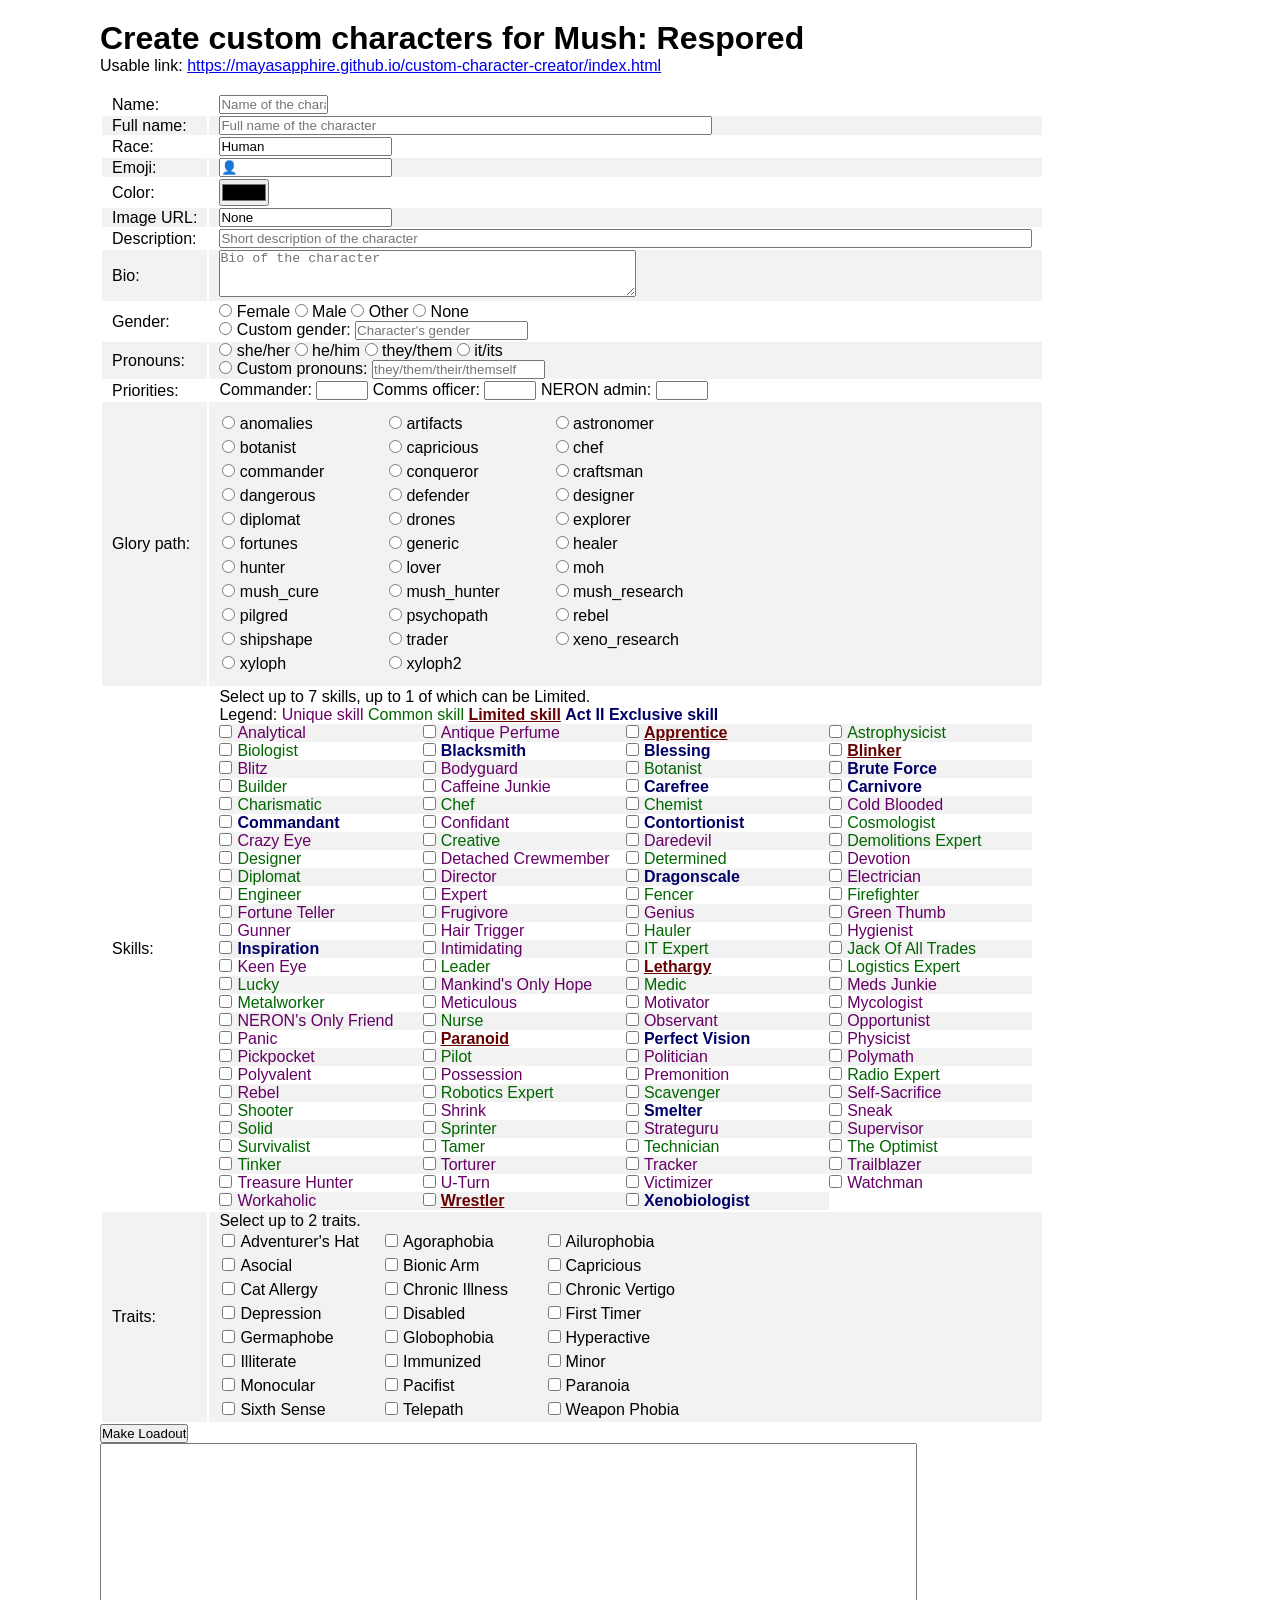
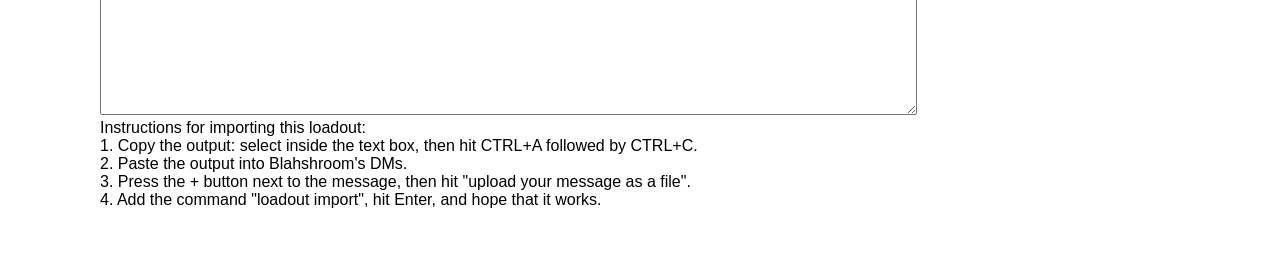
<file: index.html>
<!doctype html>
<html lang="en">
<head>
    <meta charset="utf-8">
    <title>
        Custom Character Creator
    </title>
    <link rel="stylesheet" href="styles.css">
    
    <script src="glory-paths.js" defer></script>
    <script src="script.js" defer></script>
</head>
<body>
    <h1>
        Create custom characters for Mush: Respored
    </h1>
    <p>
        Usable link: <a href="https://mayasapphire.github.io/custom-character-creator/index.html">https://mayasapphire.github.io/custom-character-creator/index.html</a> <br><br>
        
        <form id="theForm" action="#" onsubmit="event.preventDefault(); makeLoadout();">
            <table>
                <tr>
                    <td><label for="name">Name: </label></td>
                    <td><input type="text" name="name" id="name" placeholder="Name of the character" size="12"></td>
                </tr>

                <tr>
                    <td><label for="name_full">Full name: </label></td>
                    <td><input type="text" name="name_full" id="name_full" placeholder="Full name of the character" size="60"></td>
                </tr>
                
                <tr>
                    <td><label for="race">Race: </label></td>
                    <td><input type="text" name="race" id="race" placeholder="Race of the character" value="Human" size="20"></td>
                </tr>

                <tr>
                    <td><label for="emoji">Emoji: </label></td>
                    <td><input type="text" name="emoji" id="emoji" placeholder="Emoji for the character" value="👤"></td>
                </tr>

                <tr>
                    <td><label for="color">Color: </label></td>
                    <td><input type="color" name="color" id="color"></td>
                </tr>

                <tr>
                    <td><label for="image_url">Image URL: </label></td>
                    <td><input type="text" name="image_url" id="image_url" placeholder="Link to the image" value="None"></td>
                </tr>

                <tr>
                    <td><label for="desc">Description: </label></td>
                    <td><input type="text" name="desc" id="desc" placeholder="Short description of the character" size="100"></td>
                </tr>

                <tr>
                    <td><label for="bio">Bio: </label></td>
                    <td><textarea name="bio" id="bio" placeholder="Bio of the character" rows="3" cols = "50"></textarea></td>
                </tr>

                <tr>
                    <td><label>Gender: </label></td>
                    <td>
                        <input type="radio" name="gender" id="gender_female" value="female">
                        <label for="gender_female">Female </label>
                        <input type="radio" name="gender" id="gender_male" value="male">
                        <label for="gender_male">Male </label>
                        <input type="radio" name="gender" id="gender_other" value="other">
                        <label for="gender_other">Other </label>
                        <input type="radio" name="gender" id="gender_none" value="none">
                        <label for="gender_none">None </label>
                        <br>
                        <input type="radio" name="gender" id="gender_custom" value="gender_custom">
                        <label for="gender_custom">Custom gender: </label>
                        <input type="text" name="gender_custom" id="gender_custom_txt" placeholder="Character's gender">
                    </td>
                </tr>
                
                <tr>
                    <td><label>Pronouns: </label></td>
                    <td>
                        <input type="radio" name="pronouns" id="pronouns_she/her" value="she/her">
                        <label for="pronouns_she/her">she/her</label>
                        <input type="radio" name="pronouns" id="pronouns_he/him" value="he/him">
                        <label for="pronouns_he/him">he/him</label>
                        <input type="radio" name="pronouns" id="pronouns_they/them" value="they/them">
                        <label for="pronouns_they/them">they/them</label>
                        <input type="radio" name="pronouns" id="pronouns_it/it/its/itself" value="it/it/its/itself">
                        <label for="pronouns_it/it/its/itself">it/its</label>
                        <br>
                        <input type="radio" name="pronouns" id="pronouns_custom" value="pronouns_custom">
                        <label for="pronouns_custom">Custom pronouns: </label>
                        <input type="text" name="pronouns_custom" id="pronouns_custom_txt" placeholder="they/them/their/themself">
                    </td>
                </tr>

                <tr>
                    <td>Priorities: </td>
                        
                    <td>
                        <label for="commander_priority">Commander: </label>
                        <input type="number" name="commander_priority" id="commander_priority" min="1" max="100">
                        <label for="comms_priority">Comms officer: </label>
                        <input type="number" name="comms_priority" id="comms_priority" min="1" max="100">
                        <label for="neron_priority">NERON admin: </label>
                        <input type="number" name="neron_priority" id="neron_priority" min="1" max="100">
                    </td>
                </tr>

                <tr>
                    <td><label>Glory path: </label></td>
                    <td id="glory_path_container">
                        <!-- This container will be dynamically populated by glory-paths.js -->
                    </td>   
                </tr>
                <tr>
                    <td><label>Skills: </label></td>
                    <td>Select up to 7 skills, up to 1 of which can be Limited. <br>
                        Legend: <span class="unique-skill">Unique skill</span> 
                        <span class="common-skill">Common skill</span> 
                        <span class="limited-skill">Limited skill</span>
                        <span class="exclusive-skill">Act II Exclusive skill</span>
                        <script src="skills.js" defer></script>
                        <div id="skills-container"></div>
                    </td>
                </tr>
                <tr>
                    <td><label>Traits: </label></td>
                    <td>Select up to 2 traits.<div id="traits-container"></div></td>
                    <script src="traits.js" defer></script>
                </tr>
                
            
            </table>
            <input type="submit" value="Make Loadout">    
            <br>
            <ul id="problems" class="error"></ul>
            <textarea id="Output" rows="18" cols="100"></textarea>
            <br>
            Instructions for importing this loadout: <br>
            1.  Copy the output: select inside the text box, then hit CTRL+A followed by CTRL+C.<br>
            2.  Paste the output into Blahshroom's DMs.<br>
            3.  Press the + button next to the message, then hit "upload your message as a file". <br>
            4.  Add the command "loadout import", hit Enter, and hope that it works.<br>
        </form> 
</body>
</html>
</file>
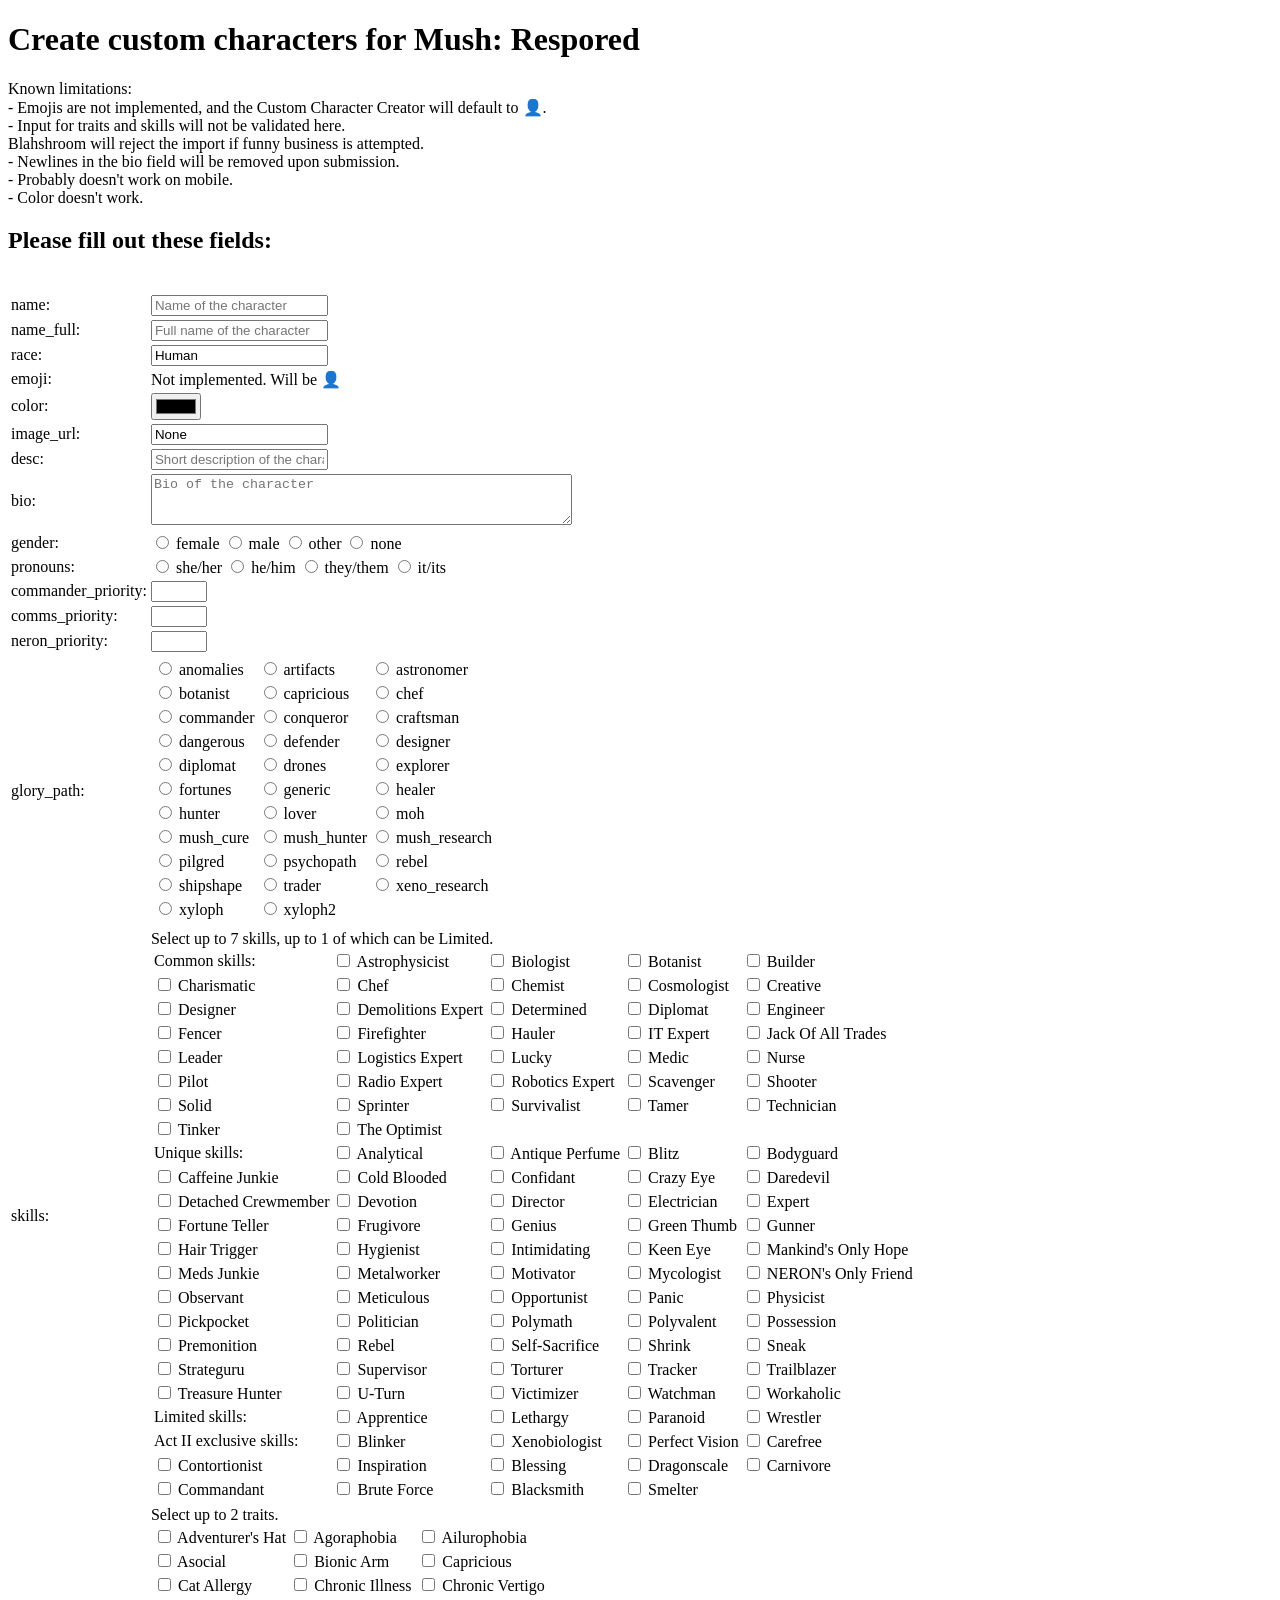
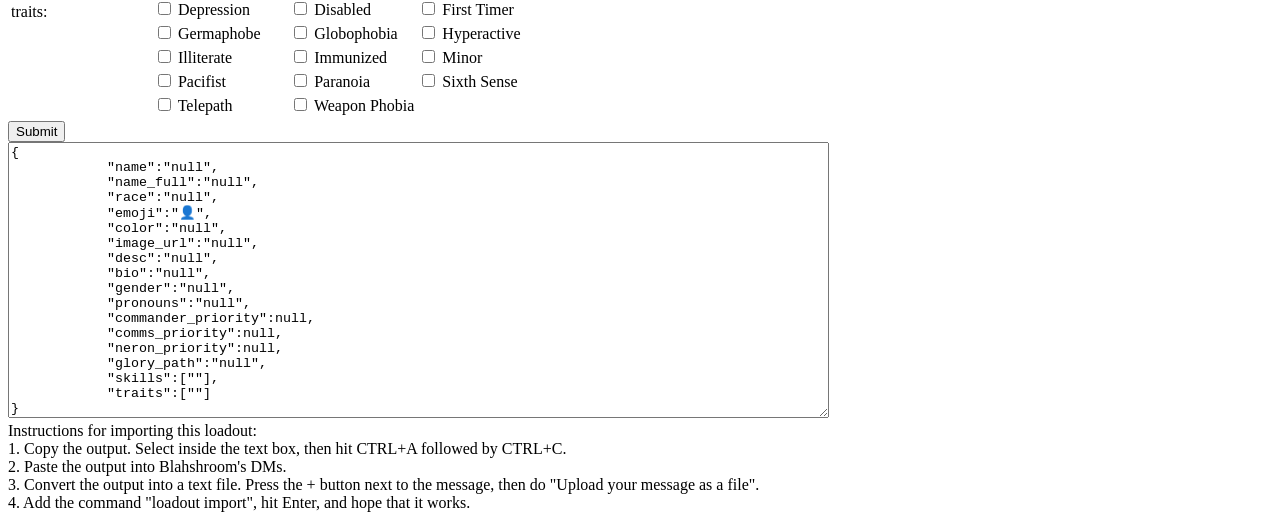
<file: customcharacters.html>
<!doctype html>
<html>
    <head>
        <title>
            Custom Character Creator
        </title>
    </head>
    <body>
        <h1>
            Create custom characters for Mush: Respored
        </h1>
        <p>
            Known limitations:<br>
            - Emojis are not implemented, and the Custom Character Creator will default to 👤. <br>
            - Input for traits and skills will not be validated here.<br>
                Blahshroom will reject the import if funny business is attempted. <br>
            - Newlines in the bio field will be removed upon submission.<br>
            - Probably doesn't work on mobile.<br>
            - Color doesn't work.<br>
            <form>
                <h2>Please fill out these fields:</h2> 
                <table>
                    <tr>
                        <td><label for="name">name: </label></td>
                        <td><input type="text" name="name" placeholder="Name of the character" required></td>
                    </tr>

                    <tr>
                        <td><label for="name_full">name_full: </label></td>
                        <td><input type="text" name="name_full" placeholder="Full name of the character" required></td>
                    </tr>
                    
                    <tr>
                        <td><label for="race">race: </label></td>
                        <td><input type="text" name="race" placeholder="Race of the character" required value="Human"></td>
                    </tr>

                    <tr>
                        <td><label for="emoji">emoji: </label></td>
                        <td>Not implemented. Will be 👤</td>
                    </tr>

                    <tr>
                        <td><label for="color">color: </label></td>
                        <td><input type="color" name="color" required></td>
                    </tr>

                    <tr>
                        <td><label for="image_url">image_url: </label></td>
                        <td><input type="text" name="image_url" placeholder="Link to the image" required value="None"></td>
                    </tr>

                    <tr>
                        <td><label for="desc">desc: </label></td>
                        <td><input type="text" name="desc" placeholder="Short description of the character"></td>
                    </tr>

                    <tr>
                        <td><label for="bio">bio: </label></td>
                        <td><textarea name="bio" placeholder="Bio of the character" rows="3" cols = "50"></textarea></td>
                    </tr>

                    <tr>
                        <td><label for="gender">gender: </label></td>
                        <td>
                            <input type="radio" name="gender" value="female">
                            <label for="gender">female</label>
                            <input type="radio" name="gender" value="male">
                            <label for="gender">male</label>
                            <input type="radio" name="gender" value="other">
                            <label for="gender">other</label>
                            <input type="radio" name="gender" value="none">
                            <label for="gender">none</label>
                        </td>
                    </tr>
                    
                    <tr>
                        <td><label for="pronouns">pronouns: </label></td>
                        <td>
                            <input type="radio" name="pronouns" value="she/her">
                            <label for="pronouns">she/her</label>
                            <input type="radio" name="pronouns" value="he/him">
                            <label for="pronouns">he/him</label>
                            <input type="radio" name="pronouns" value="they/them">
                            <label for="pronouns">they/them</label>
                            <input type="radio" name="pronouns" value="it/it/its/itself">
                            <label for="pronouns">it/its</label>
                        </td>
                    </tr>

                    <tr>
                        <td><label for="gender">commander_priority: </label></td>
                        <td><input type="number" name="commander_priority" min="1" max="100" required></td>
                    </tr>

                    <tr>
                        <td><label for="comms_priority">comms_priority: </label></td>
                        <td><input type="number" name="comms_priority" min="1" max="100" required></td>
                    </tr>

                    <tr>
                        <td><label for="neron_priority">neron_priority: </label></td>
                        <td><input type="number" name="neron_priority" min="1" max="100" required></td>
                    </tr>

                    <tr>
                        <td><label for="glory_path">glory_path: </label></td>
                        <td>
                            <table>
                                <tr>
                                    <td><input type="radio" name="glory_path" value="anomalies">
                                        <label for="glory_path">anomalies</label><br></td>
                                    <td><input type="radio" name="glory_path" value="artifacts">
                                        <label for="glory_path">artifacts</label><br></td>
                                    <td><input type="radio" name="glory_path" value="astronomer">
                                        <label for="glory_path">astronomer</label><br></td>
                                </tr>
                                <tr>
                                    <td><input type="radio" name="glory_path" value="botanist">
                                        <label for="glory_path">botanist</label><br></td>
                                    <td><input type="radio" name="glory_path" value="capricious">
                                        <label for="glory_path">capricious</label><br></td>
                                    <td><input type="radio" name="glory_path" value="chef">
                                        <label for="glory_path">chef</label><br></td>
                                </tr>
                                <tr>
                                    <td><input type="radio" name="glory_path" value="commander">
                                        <label for="glory_path">commander</label></td>
                                    <td><input type="radio" name="glory_path" value="conqueror">
                                        <label for="glory_path">conqueror</label><br></td>
                                    <td><input type="radio" name="glory_path" value="craftsman">
                                        <label for="glory_path">craftsman</label><br></td>
                                </tr>
                                <tr>
                                    <td><input type="radio" name="glory_path" value="dangerous">
                                        <label for="glory_path">dangerous</label><br></td>
                                    <td><input type="radio" name="glory_path" value="defender">
                                        <label for="glory_path">defender</label><br></td>
                                    <td><input type="radio" name="glory_path" value="designer">
                                        <label for="glory_path">designer</label><br></td>
                                </tr>
                                <tr>
                                    <td><input type="radio" name="glory_path" value="diplomat">
                                        <label for="glory_path">diplomat</label><br></td>
                                    <td><input type="radio" name="glory_path" value="drones">
                                        <label for="glory_path">drones</label><br></td>
                                    <td><input type="radio" name="glory_path" value="explorer">
                                        <label for="glory_path">explorer</label><br></td>
                                </tr>
                                <tr>
                                    <td><input type="radio" name="glory_path" value="fortunes">
                                        <label for="glory_path">fortunes</label><br></td>
                                    <td><input type="radio" name="glory_path" value="generic">
                                        <label for="glory_path">generic</label><br></td>
                                    <td><input type="radio" name="glory_path" value="healer">
                                        <label for="glory_path">healer</label><br></td>
                                </tr>
                                <tr>
                                    <td><input type="radio" name="glory_path" value="hunter">
                                        <label for="glory_path">hunter</label><br></td>
                                    <td><input type="radio" name="glory_path" value="lover">
                                        <label for="glory_path">lover</label><br></td>
                                    <td><input type="radio" name="glory_path" value="moh">
                                        <label for="glory_path">moh</label></td>
                                </tr>
                                <tr>
                                    <td><input type="radio" name="glory_path" value="mush_cure">
                                        <label for="glory_path">mush_cure</label><br></td>
                                    <td><input type="radio" name="glory_path" value="mush_hunter">
                                        <label for="glory_path">mush_hunter</label><br></td>
                                    <td><input type="radio" name="glory_path" value="mush_research">
                                        <label for="glory_path">mush_research</label><br></td>
                                </tr>
                                <tr>
                                    <td><input type="radio" name="glory_path" value="pilgred">
                                        <label for="glory_path">pilgred</label><br></td>
                                    <td><input type="radio" name="glory_path" value="psychopath">
                                        <label for="glory_path">psychopath</label></td>
                                    <td><input type="radio" name="glory_path" value="rebel">
                                        <label for="glory_path">rebel</label><br></td>
                                </tr>
                                <tr>
                                    <td><input type="radio" name="glory_path" value="shipshape">
                                        <label for="glory_path">shipshape</label><br></td>
                                    <td><input type="radio" name="glory_path" value="trader">
                                        <label for="glory_path">trader</label><br></td>
                                    <td><input type="radio" name="glory_path" value="xeno_research">
                                        <label for="glory_path">xeno_research</label><br></td>
                                </tr>
                                <tr>
                                    <td><input type="radio" name="glory_path" value="xyloph">
                                        <label for="glory_path">xyloph</label><br></td>
                                    <td><input type="radio" name="glory_path" value="xyloph2">
                                        <label for="glory_path">xyloph2</label><br></td>
                                </tr>
                                <td>
                            </table>
                        </td>   
                    </tr>
                    <tr>
                        <td><label for="skills">skills: </label></td>
                        <td>Select up to 7 skills, up to 1 of which can be Limited.<table>
                                <tr>
                                    <td>Common skills:</td>
                                    <td><input type="checkbox" name="skills" value="Astrophysicist">
                                        <label for="skills">Astrophysicist</label></td>
                                        
                                        <td><input type="checkbox" name="skills" value="Biologist">
                                        <label for="skills">Biologist</label></td>
                                        
                                        <td><input type="checkbox" name="skills" value="Botanist">
                                        <label for="skills">Botanist</label></td>
                                        
                                        <td><input type="checkbox" name="skills" value="Builder">
                                        <label for="skills">Builder</label></td>
                                    </tr>
                                    <tr>    
                                        <td><input type="checkbox" name="skills" value="Charismatic">
                                        <label for="skills">Charismatic</label></td>
                                        
                                        <td><input type="checkbox" name="skills" value="Chef">
                                        <label for="skills">Chef</label></td>
                                        
                                        <td><input type="checkbox" name="skills" value="Chemist">
                                        <label for="skills">Chemist</label></td>
                                        
                                        <td><input type="checkbox" name="skills" value="Cosmologist">
                                        <label for="skills">Cosmologist</label></td>
                                        
                                        <td><input type="checkbox" name="skills" value="Creative">
                                        <label for="skills">Creative</label></td>
                                    </tr>
                                    <tr>    
                                        <td><input type="checkbox" name="skills" value="Designer">
                                        <label for="skills">Designer</label></td>
                                        
                                        <td><input type="checkbox" name="skills" value="Demolitions Expert">
                                        <label for="skills">Demolitions Expert</label></td>
                                        
                                        <td><input type="checkbox" name="skills" value="Determined">
                                        <label for="skills">Determined</label></td>
                                        
                                        <td><input type="checkbox" name="skills" value="Diplomat">
                                        <label for="skills">Diplomat</label></td>
                                        
                                        <td><input type="checkbox" name="skills" value="Engineer">
                                        <label for="skills">Engineer</label></td>
                                    </tr>
                                    <tr>    
                                        <td><input type="checkbox" name="skills" value="Fencer">
                                        <label for="skills">Fencer</label></td>
                                        
                                        <td><input type="checkbox" name="skills" value="Firefighter">
                                        <label for="skills">Firefighter</label></td>
                                        
                                        <td><input type="checkbox" name="skills" value="Hauler">
                                        <label for="skills">Hauler</label></td>
                                        
                                        <td><input type="checkbox" name="skills" value="IT Expert">
                                        <label for="skills">IT Expert</label></td>
                                        
                                        <td><input type="checkbox" name="skills" value="Jack Of All Trades">
                                        <label for="skills">Jack Of All Trades</label></td>
                                    </tr>    
                                    <tr>
                                        <td><input type="checkbox" name="skills" value="Leader">
                                        <label for="skills">Leader</label></td>
                                        
                                        <td><input type="checkbox" name="skills" value="Logistics Expert">
                                        <label for="skills">Logistics Expert</label></td>
                                        
                                        <td><input type="checkbox" name="skills" value="Lucky">
                                        <label for="skills">Lucky</label></td>
                                        
                                        <td><input type="checkbox" name="skills" value="Medic">
                                        <label for="skills">Medic</label></td>
                                        
                                        <td><input type="checkbox" name="skills" value="Nurse">
                                        <label for="skills">Nurse</label></td>
                                    </tr>
                                    <tr>
                                        <td><input type="checkbox" name="skills" value="Pilot">
                                        <label for="skills">Pilot</label></td>
                                        
                                        <td><input type="checkbox" name="skills" value="Radio Expert">
                                        <label for="skills">Radio Expert</label></td>
                                        
                                        <td><input type="checkbox" name="skills" value="Robotics Expert">
                                        <label for="skills">Robotics Expert</label></td>
                                        
                                        <td><input type="checkbox" name="skills" value="Scavenger">
                                        <label for="skills">Scavenger</label></td>
                                        
                                        <td><input type="checkbox" name="skills" value="Shooter">
                                        <label for="skills">Shooter</label></td>
                                    </tr>
                                    <tr>
                                        <td><input type="checkbox" name="skills" value="Solid">
                                        <label for="skills">Solid</label></td>
                                        
                                        <td><input type="checkbox" name="skills" value="Sprinter">
                                        <label for="skills">Sprinter</label></td>
                                        
                                        <td><input type="checkbox" name="skills" value="Survivalist">
                                        <label for="skills">Survivalist</label></td>
                                        
                                        <td><input type="checkbox" name="skills" value="Tamer">
                                        <label for="skills">Tamer</label></td>
                                        
                                        <td><input type="checkbox" name="skills" value="Technician">
                                        <label for="skills">Technician</label></td>
                                    </tr>
                                    <tr>
                                        <td><input type="checkbox" name="skills" value="Tinker">
                                        <label for="skills">Tinker</label></td>
                                        
                                        <td><input type="checkbox" name="skills" value="The Optimist
                                        ">
                                        <label for="skills">The Optimist</label></td>
                                    </tr>
                                    <tr>
                                        <td>Unique skills:</td>
                                        <td><input type="checkbox" name="skills" value="Analytical">
                                        <label for="skills">Analytical</label></td>
                                        
                                        <td><input type="checkbox" name="skills" value="Antique Perfume">
                                        <label for="skills">Antique Perfume</label></td>
                                        
                                        <td><input type="checkbox" name="skills" value="Blitz">
                                        <label for="skills">Blitz</label></td>
                                        
                                        <td><input type="checkbox" name="skills" value="Bodyguard">
                                        <label for="skills">Bodyguard</label></td>
                                    </tr>
                                    <tr>
                                        <td><input type="checkbox" name="skills" value="Caffeine Junkie">
                                        <label for="skills">Caffeine Junkie</label></td>
                                        
                                        <td><input type="checkbox" name="skills" value="Cold Blooded">
                                        <label for="skills">Cold Blooded</label></td>
                                        
                                        <td><input type="checkbox" name="skills" value="Confidant">
                                        <label for="skills">Confidant</label></td>
                                        
                                        <td><input type="checkbox" name="skills" value="Crazy Eye">
                                        <label for="skills">Crazy Eye</label></td>
                                        
                                        <td><input type="checkbox" name="skills" value="Daredevil">
                                        <label for="skills">Daredevil</label></td>
                                    </tr>
                                    <tr>
                                        <td><input type="checkbox" name="skills" value="Detached Crewmember">
                                        <label for="skills">Detached Crewmember</label></td>
                                        
                                        <td><input type="checkbox" name="skills" value="Devotion">
                                        <label for="skills">Devotion</label></td>
                                        
                                        <td><input type="checkbox" name="skills" value="Director">
                                        <label for="skills">Director</label></td>
                                        
                                        <td><input type="checkbox" name="skills" value="Electrician">
                                        <label for="skills">Electrician</label></td>
                                        
                                        <td><input type="checkbox" name="skills" value="Expert">
                                        <label for="skills">Expert</label></td>
                                    </tr>
                                    <tr>
                                        <td><input type="checkbox" name="skills" value="Fortune Teller">
                                        <label for="skills">Fortune Teller</label></td>
                                        
                                        <td><input type="checkbox" name="skills" value="Frugivore">
                                        <label for="skills">Frugivore</label></td>
                                        
                                        <td><input type="checkbox" name="skills" value="Genius">
                                        <label for="skills">Genius</label></td>
                                        
                                        <td><input type="checkbox" name="skills" value="Green Thumb">
                                        <label for="skills">Green Thumb</label></td>
                                        
                                        <td><input type="checkbox" name="skills" value="Gunner">
                                        <label for="skills">Gunner</label></td>
                                    </tr>
                                    <tr>
                                        <td><input type="checkbox" name="skills" value="Hair Trigger">
                                        <label for="skills">Hair Trigger</label></td>
                                        
                                        <td><input type="checkbox" name="skills" value="Hygienist">
                                        <label for="skills">Hygienist</label></td>
                                        
                                        <td><input type="checkbox" name="skills" value="Intimidating">
                                        <label for="skills">Intimidating</label></td>
                                        
                                        <td><input type="checkbox" name="skills" value="Keen Eye">
                                        <label for="skills">Keen Eye</label></td>
                                        
                                        <td><input type="checkbox" name="skills" value="Mankind's Only Hope">
                                        <label for="skills">Mankind's Only Hope</label></td>
                                    </tr>
                                    <tr>
                                        <td><input type="checkbox" name="skills" value="Meds Junkie">
                                        <label for="skills">Meds Junkie</label></td>
                                        
                                        <td><input type="checkbox" name="skills" value="Metalworker">
                                        <label for="skills">Metalworker</label></td>
                                        
                                        <td><input type="checkbox" name="skills" value="Motivator">
                                        <label for="skills">Motivator</label></td>
                                        
                                        <td><input type="checkbox" name="skills" value="Mycologist">
                                        <label for="skills">Mycologist</label></td>
                                        
                                        <td><input type="checkbox" name="skills" value="NERON's Only Friend">
                                        <label for="skills">NERON's Only Friend</label></td>
                                    </tr>
                                    <tr>
                                        <td><input type="checkbox" name="skills" value="Observant">
                                        <label for="skills">Observant</label></td>
                                        
                                        <td><input type="checkbox" name="skills" value="Meticulous">
                                        <label for="skills">Meticulous</label></td>
                                        
                                        <td><input type="checkbox" name="skills" value="Opportunist">
                                        <label for="skills">Opportunist</label></td>
                                        
                                        <td><input type="checkbox" name="skills" value="Panic">
                                        <label for="skills">Panic</label></td>
                                        
                                        <td><input type="checkbox" name="skills" value="Physicist">
                                        <label for="skills">Physicist</label></td>
                                    </tr>
                                    <tr>
                                        <td><input type="checkbox" name="skills" value="Pickpocket">
                                        <label for="skills">Pickpocket</label></td>
                                        
                                        <td><input type="checkbox" name="skills" value="Politician">
                                        <label for="skills">Politician</label></td>
                                        
                                        <td><input type="checkbox" name="skills" value="Polymath">
                                        <label for="skills">Polymath</label></td>
                                        
                                        <td><input type="checkbox" name="skills" value="Polyvalent">
                                        <label for="skills">Polyvalent</label></td>
                                        
                                        <td><input type="checkbox" name="skills" value="Possession">
                                        <label for="skills">Possession</label></td>
                                    </tr>
                                    <tr>
                                        <td><input type="checkbox" name="skills" value="Premonition">
                                        <label for="skills">Premonition</label></td>
                                        
                                        <td><input type="checkbox" name="skills" value="Rebel">
                                        <label for="skills">Rebel</label></td>
                                        
                                        <td><input type="checkbox" name="skills" value="Self-Sacrifice">
                                        <label for="skills">Self-Sacrifice</label></td>
                                        
                                        <td><input type="checkbox" name="skills" value="Shrink">
                                        <label for="skills">Shrink</label></td>
                                        
                                        <td><input type="checkbox" name="skills" value="Sneak">
                                        <label for="skills">Sneak</label></td>
                                    </tr>
                                    <tr>
                                        <td><input type="checkbox" name="skills" value="Strateguru">
                                        <label for="skills">Strateguru</label></td>
                                        
                                        <td><input type="checkbox" name="skills" value="Supervisor">
                                        <label for="skills">Supervisor</label></td>
                                        
                                        <td><input type="checkbox" name="skills" value="Torturer">
                                        <label for="skills">Torturer</label></td>
                                        
                                        <td><input type="checkbox" name="skills" value="Tracker">
                                        <label for="skills">Tracker</label></td>
                                        
                                        <td><input type="checkbox" name="skills" value="Trailblazer">
                                        <label for="skills">Trailblazer</label></td>
                                    </tr>
                                    <tr>
                                        <td><input type="checkbox" name="skills" value="Treasure Hunter">
                                        <label for="skills">Treasure Hunter</label></td>
                                        
                                        <td><input type="checkbox" name="skills" value="U-Turn">
                                        <label for="skills">U-Turn</label></td>
                                        
                                        <td><input type="checkbox" name="skills" value="Victimizer">
                                        <label for="skills">Victimizer</label></td>
                                        
                                        <td><input type="checkbox" name="skills" value="Watchman">
                                        <label for="skills">Watchman</label></td>
                                        
                                        <td><input type="checkbox" name="skills" value="Workaholic">
                                        <label for="skills">Workaholic</label></td>
                                    </tr>
                                    <tr>
                                        <td>Limited skills:</td>
                                        <td><input type="checkbox" name="skills" value="Apprentice">
                                        <label for="skills">Apprentice</label></td>
                                        
                                        <td><input type="checkbox" name="skills" value="Lethargy">
                                        <label for="skills">Lethargy</label></td>
                                        
                                        <td><input type="checkbox" name="skills" value="Paranoid">
                                        <label for="skills">Paranoid</label></td>
                                        
                                        <td><input type="checkbox" name="skills" value="Wrestler">
                                        <label for="skills">Wrestler
                                        </label></td>
                                        
                                    </tr>
                                    <tr>
                                        <td>Act II exclusive skills:</td>
                                        <td><input type="checkbox" name="skills" value="Blinker">
                                        <label for="skills">Blinker</label></td>
                                        
                                        <td><input type="checkbox" name="skills" value="Xenobiologist">
                                        <label for="skills">Xenobiologist</label></td>
                                        
                                        <td><input type="checkbox" name="skills" value="Perfect Vision">
                                        <label for="skills">Perfect Vision</label></td>
                                        
                                        <td><input type="checkbox" name="skills" value="Carefree">
                                        <label for="skills">Carefree</label></td>
                                    </tr>
                                    <tr>
                                        <td><input type="checkbox" name="skills" value="Contortionist">
                                        <label for="skills">Contortionist</label></td>
                                        
                                        <td><input type="checkbox" name="skills" value="Inspiration">
                                        <label for="skills">Inspiration</label></td>
                                        
                                        <td><input type="checkbox" name="skills" value="Blessing">
                                        <label for="skills">Blessing</label></td>
                                        
                                        <td><input type="checkbox" name="skills" value="Dragonscale">
                                        <label for="skills">Dragonscale</label></td>
                                        
                                        <td><input type="checkbox" name="skills" value="Carnivore">
                                        <label for="skills">Carnivore</label></td>
                                    </tr>
                                    <tr>
                                        <td><input type="checkbox" name="skills" value="Commandant">
                                        <label for="skills">Commandant</label></td>
                                        
                                        <td><input type="checkbox" name="skills" value="Brute Force">
                                        <label for="skills">Brute Force</label></td>
                                        
                                        <td><input type="checkbox" name="skills" value="Blacksmith">
                                        <label for="skills">Blacksmith</label></td>
                                        
                                        <td><input type="checkbox" name="skills" value="Smelter">
                                        <label for="skills">Smelter</label></td>
                                    </tr>    
                                </tr>
                        </table></td>
                    </tr>
                    <tr>
                        <td><label for="traits">traits: </label></td>
                        <td>Select up to 2 traits.<table>
                            <tr>
                                <td><input type="checkbox" name="traits" value="hat" required>
                                    <label for="traits">Adventurer's Hat</label></td>
                                <td><input type="checkbox" name="traits" value="Agoraphobia">
                                    <label for="traits">Agoraphobia</label></td>
                                <td><input type="checkbox" name="traits" value="Ailurophobia">
                                    <label for="traits">Ailurophobia</label></td>
                                
                            </tr>
                            <tr>
                                <td><input type="checkbox" name="traits" value="Asocial">
                                    <label for="traits">Asocial</label></td>
                                <td><input type="checkbox" name="traits" value="bionicarm">
                                    <label for="traits">Bionic Arm</label></td>
                                <td><input type="checkbox" name="traits" value="Capricious">
                                    <label for="traits">Capricious</label></td>
                            </tr>
                            <tr>
                                <td><input type="checkbox" name="traits" value="Cat Allergy">
                                    <label for="traits">Cat Allergy</label></td>
                                <td><input type="checkbox" name="traits" value="nills">
                                    <label for="traits">Chronic Illness</label></td>
                                <td><input type="checkbox" name="traits" value="Chronic Vertigo">
                                    <label for="traits">Chronic Vertigo</label></td>
                            </tr>
                            <tr>
                                <td><input type="checkbox" name="traits" value="Depression">
                                    <label for="traits">Depression</label></td>
                                <td><input type="checkbox" name="traits" value="Disabled">
                                    <label for="traits">Disabled</label></td>
                                <td><input type="checkbox" name="traits" value="firsttime">
                                    <label for="traits">First Timer</label></td>
                            </tr>
                            <tr>
                                <td><input type="checkbox" name="traits" value="Germaphobe">
                                    <label for="traits">Germaphobe</label></td>
                                <td><input type="checkbox" name="traits" value="Globophobia">
                                    <label for="traits">Globophobia</label></td>
                                <td><input type="checkbox" name="traits" value="hyper">
                                    <label for="traits">Hyperactive</label></td>
                            </tr>
                            <tr>
                                <td><input type="checkbox" name="traits" value="Illiterate">
                                    <label for="traits">Illiterate</label></td>
                                <td><input type="checkbox" name="traits" value="Immunized">
                                    <label for="traits">Immunized</label></td>
                                <td><input type="checkbox" name="traits" value="Minor">
                                    <label for="traits">Minor</label></td>
                            </tr>
                            <tr>
                                <td><input type="checkbox" name="traits" value="Pacifist">
                                    <label for="traits">Pacifist</label></td>  
                                <td><input type="checkbox" name="traits" value="Paranoia">
                                    <label for="traits">Paranoia</label></td>
                                <td><input type="checkbox" name="traits" value="sixthsense">
                                    <label for="traits">Sixth Sense</label></td>
                            </tr>
                            <tr>
                                <td><input type="checkbox" name="traits" value="Telepath">
                                    <label for="traits">Telepath</label></td>
                                <td><input type="checkbox" name="traits" value="Weapon Phobia">
                                    <label for="traits">Weapon Phobia</label></td>
                            </tr>
                    </table></td>
                    </tr>
                    <br>
                    
                
                </table>
                <input type="submit">
                <br>
                <textarea id="Output" rows="18" cols="100"></textarea>
                <br>
                Instructions for importing this loadout: <br>
                1.  Copy the output. Select inside the text box, then hit CTRL+A followed by CTRL+C.<br>
                2.  Paste the output into Blahshroom's DMs.<br>
                3.  Convert the output into a text file. Press the + button next to the message, then do "Upload your message as a file". <br>
                4.  Add the command "loadout import", hit Enter, and hope that it works.<br>
            </form> 
        </p>
        <script>
            
            const urlParams = new URLSearchParams(window.location.search);

            function sanitize(input) {
                if (input == null) {
                    return null
                }
                return input.replace(/&/g, "&amp;").replace(/</g, "&lt;").replace(/>/g, "&gt;").replace(/"/g, "&quot;").replace(/'/g, "&#x27;").replace(/\//g, "&#x2F;").replaceAll('\r\n', '\\r\\n').replaceAll('\n', '\\n').replaceAll('\r', '\\r');
            }
            const name = sanitize(urlParams.get('name'));
            const name_full = sanitize(urlParams.get('name_full'));
            const race = sanitize(urlParams.get('race'));
            const emoji = sanitize(urlParams.get('emoji'));
            const color = sanitize(urlParams.get('color'));
            const image_url = sanitize(urlParams.get('image_url'));
            const desc = sanitize(urlParams.get('desc'));
            const bio = sanitize(urlParams.get('bio'));
            const gender = sanitize(urlParams.get('gender'));
            const pronouns = sanitize(urlParams.get('pronouns'));
            const commander_priority = sanitize(urlParams.get('commander_priority'));
            const comms_priority = sanitize(urlParams.get('comms_priority'));
            const neron_priority = sanitize(urlParams.get('neron_priority'));
            const glory_path = sanitize(urlParams.get('glory_path'));

            const skills = sanitize(urlParams.getAll('skills').join('","'));
            const traits = sanitize(urlParams.getAll('traits').join('","'));

            const output = `{
            "name":"${name}",
            "name_full":"${name_full}",
            "race":"${race}",
            "emoji":"👤",
            "color":"${color}",
            "image_url":"${image_url}",
            "desc":"${desc}",
            "bio":"${bio}",
            "gender":"${gender}",
            "pronouns":"${pronouns}",
            "commander_priority":${commander_priority},
            "comms_priority":${comms_priority},
            "neron_priority":${neron_priority},
            "glory_path":"${glory_path}",
            "skills":["${skills}"],
            "traits":["${traits}"]
}`

            document.getElementById("Output").innerHTML = output;

        </script>
    </body>
</html>
</file>
<file: styles.css>
* {
    margin: 0px;
    padding: 0px;
}
body {
    margin-left: 100px;
    margin-right:100px;

    margin-top: 20px;
    min-height:100vh;
    font-family:sans-serif;
    margin-bottom: 50px;
    white-space: nowrap
}
th, td {
    padding-left: 10px;
    padding-right: 10px;
    text-align: left;

}

.common-skill {
    color: #006600;
}

.unique-skill {
    color: #660066;
}

.limited-skill {
    color: #660000;
    text-decoration: underline;
    font-weight: bold;
}

.exclusive-skill {
    color: #000066;
    font-weight: bold;
}

.error {
    color:#bb0000;
    float:none;
}

#glory_path_container {
    padding: 10px;
    display: grid;
    grid-template-columns: repeat(auto-fit, minmax(150px, 1fr));
    width: 60%;
}

#glory_path_container > label {
    padding: 3px;
}

tr:nth-child(even) {background-color: #f2f2f2;}

#skills-container {
    display: grid;
    grid-template-columns: repeat(auto-fit, minmax(200px, 1fr));
    width: 100%;
}

#skills-container > div > label {
    padding-left: 5px;
}

#skills-container > div:nth-child(8n+1),
#skills-container > div:nth-child(8n+2),
#skills-container > div:nth-child(8n+3),
#skills-container > div:nth-child(8n+4){
    background-color: #f2f2f2;
}

#traits-container {
    display: grid;
    grid-template-columns: repeat(auto-fit, minmax(150px, 1fr));
    width: 60%;
}
#traits-container > div {
    padding: 3px;
}
#traits-container > div > label {
    padding-left: 5px;
}
</file>
